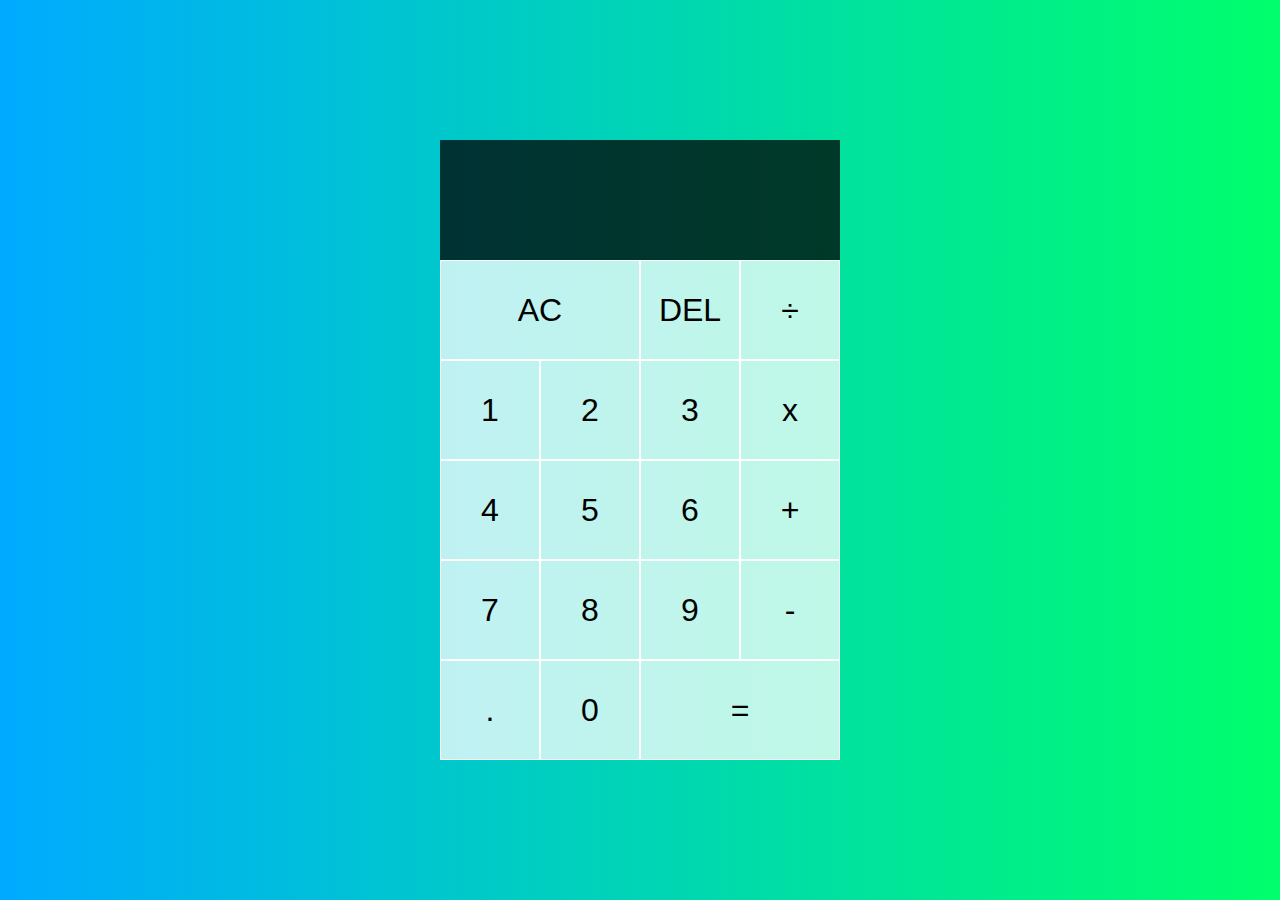
<file: 01-calculator app/index.html>
<!DOCTYPE html>
<html lang="en">
   <head>
      <meta charset="UTF-8" />
      <meta http-equiv="X-UA-Compatible" content="IE=edge" />
      <meta name="viewport" content="width=device-width, initial-scale=1.0" />
      <link rel="stylesheet" href="main.css" />
      <link rel="icon" href="calculator.png" />
      <title>My Calculator</title>
   </head>
   <body>
      <div class="calc-grid">
         <div class="output">
            <div data-previous-operand class="previous-operand"></div>
            <div data-current-operand class="current-operand"></div>
         </div>
         <button data-all-clear class="span-two">AC</button>
         <button data-delete>DEL</button>
         <button data-operation>÷</button>
         <button data-number>1</button>
         <button data-number>2</button>
         <button data-number>3</button>
         <button data-operation>x</button>
         <button data-number>4</button>
         <button data-number>5</button>
         <button data-number>6</button>
         <button data-operation>+</button>
         <button data-number>7</button>
         <button data-number>8</button>
         <button data-number>9</button>
         <button data-operation>-</button>
         <button data-number>.</button>
         <button data-number>0</button>
         <button data-equal class="span-two">=</button>
      </div>
      <script src="main.js"></script>
   </body>
</html>
</file>
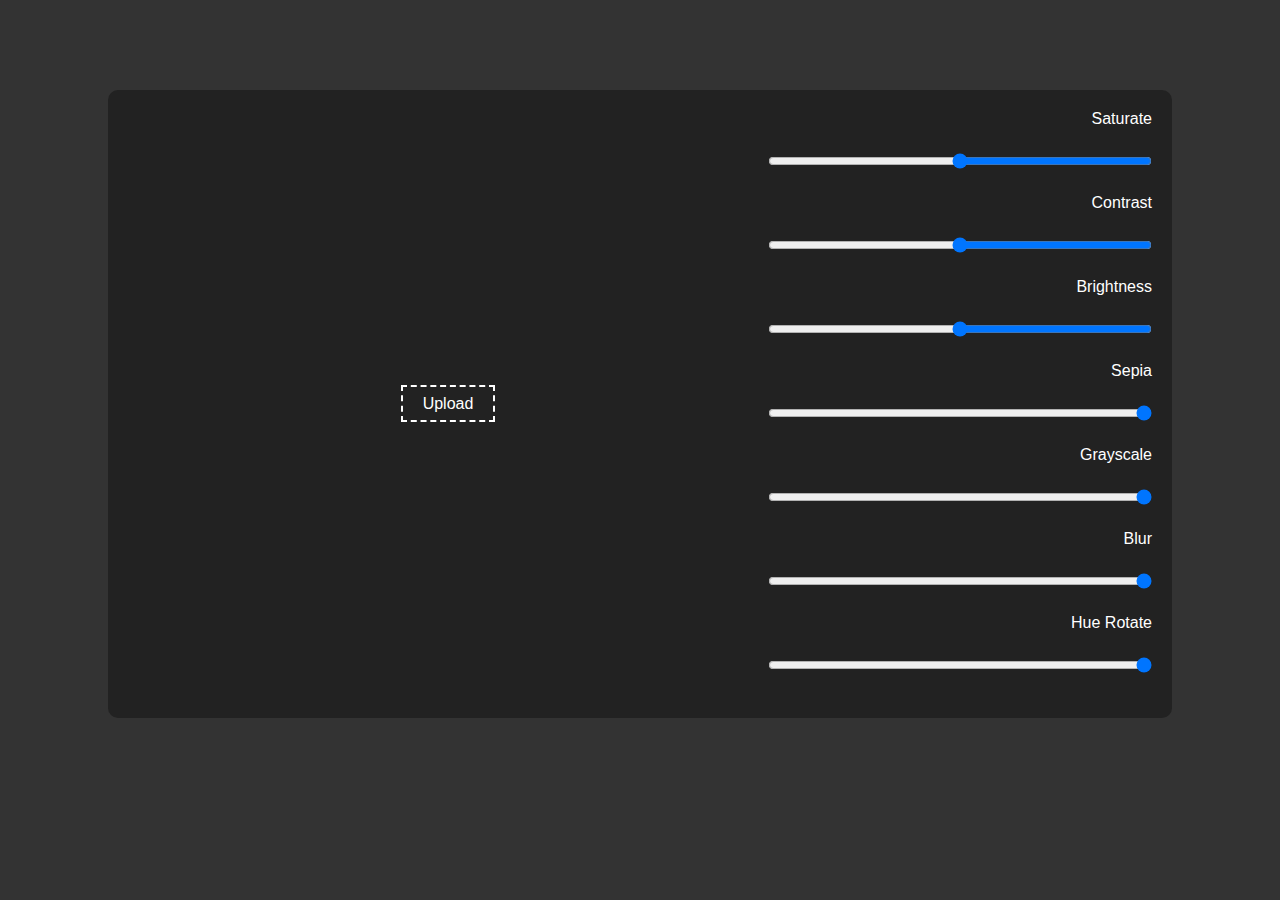
<file: 02-image editor app/index.html>
<!DOCTYPE html>
<html lang="en">
   <head>
      <meta charset="UTF-8" />
      <meta http-equiv="X-UA-Compatible" content="IE=edge" />
      <meta name="viewport" content="width=device-width, initial-scale=1.0" />
      <title>Image Editor</title>
      <link rel="stylesheet" href="main.css" />
      <link rel="icon" href="imgs/photo-editing.png" />
   </head>
   <body>
      <div class="container">
         <div class="img">
            <div class="img-box">
               <img id="img" />
               <canvas id="canvas"></canvas>
            </div>
            <div class="upload">
               <label for="upload">Upload</label>
               <input type="file" id="upload" />
            </div>
         </div>
         <div class="filters">
            <ul>
               <li>
                  <label for="saturate">saturate</label>
                  <input
                     type="range"
                     id="saturate"
                     min="0"
                     max="200"
                     value="100"
                  />
               </li>
               <li>
                  <label for="contrast">contrast</label>
                  <input
                     type="range"
                     id="contrast"
                     min="0"
                     max="200"
                     value="100"
                  />
               </li>
               <li>
                  <label for="brightness">brightness</label>
                  <input
                     type="range"
                     id="brightness"
                     min="0"
                     max="200"
                     value="100"
                  />
               </li>
               <li>
                  <label for="sepia">sepia</label>
                  <input type="range" id="sepia" min="0" max="200" value="0" />
               </li>
               <li>
                  <label for="grayscale">grayscale</label>
                  <input
                     type="range"
                     id="grayscale"
                     step="0.1"
                     min="0"
                     max="1"
                     value="0"
                  />
               </li>
               <li>
                  <label for="blur">blur</label>
                  <input
                     type="range"
                     id="blur"
                     step="0.1"
                     min="0"
                     max="1"
                     value="0"
                  />
               </li>
               <li>
                  <label for="hue-rotate">hue rotate</label>
                  <input
                     type="range"
                     id="hue-rotate"
                     min="0"
                     max="350"
                     value="0"
                  />
               </li>
               <li>
                  <a download="true" id="download">Download</a>
                  <span>Reset</span>
               </li>
            </ul>
         </div>
      </div>
      <script src="main.js"></script>
   </body>
</html>
</file>
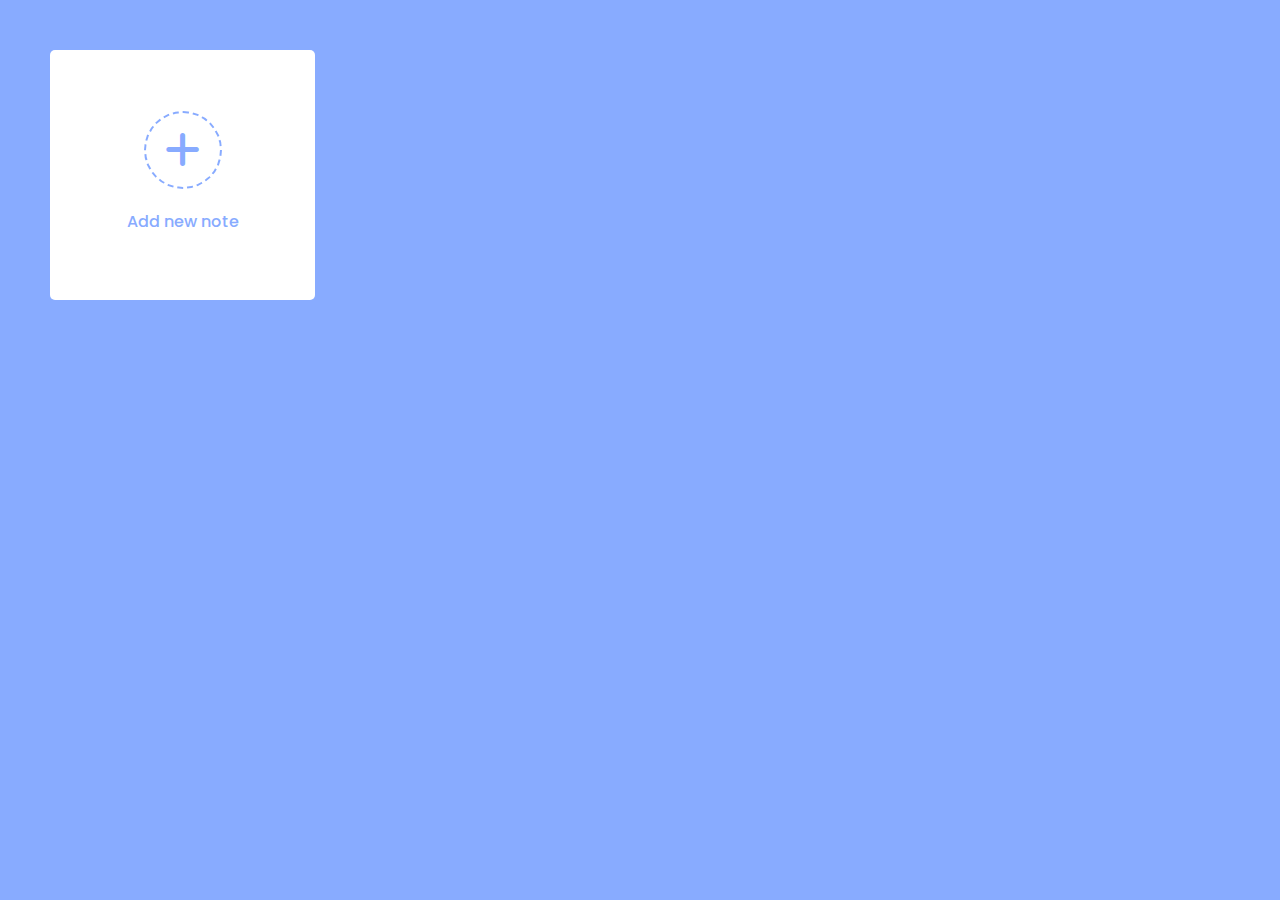
<file: 04-note app/index.html>
<!DOCTYPE html>
<html lang="en">
	<head>
		<meta charset="UTF-8" />
		<meta http-equiv="X-UA-Compatible" content="IE=edge" />
		<meta name="viewport" content="width=device-width, initial-scale=1.0" />
		<title>Note App</title>
		<link rel="stylesheet" href="main.css" />
		<link rel="stylesheet" href="all.min.css" />
		<link rel="icon" href="imgs/logo.png" />
	</head>
	<body>
		<div class="popup-box">
			<div class="popup">
				<div class="content">
					<header>
						<p>Add a new Note</p>
						<i class="fa-solid fa-xmark"></i>
					</header>
					<form action="#">
						<div class="row title">
							<label for="Title">Title</label>
							<input type="text" />
						</div>
						<div class="row description">
							<label>Description</label>
							<textarea></textarea>
						</div>
						<button>Add Note</button>
					</form>
				</div>
			</div>
		</div>

		<div class="wrapper">
			<li class="add-box">
				<div class="icon"><i class="fa-solid fa-plus"></i></div>
				<p>Add new note</p>
			</li>
		</div>

		<script src="js/main.js"></script>
	</body>
</html>
</file>
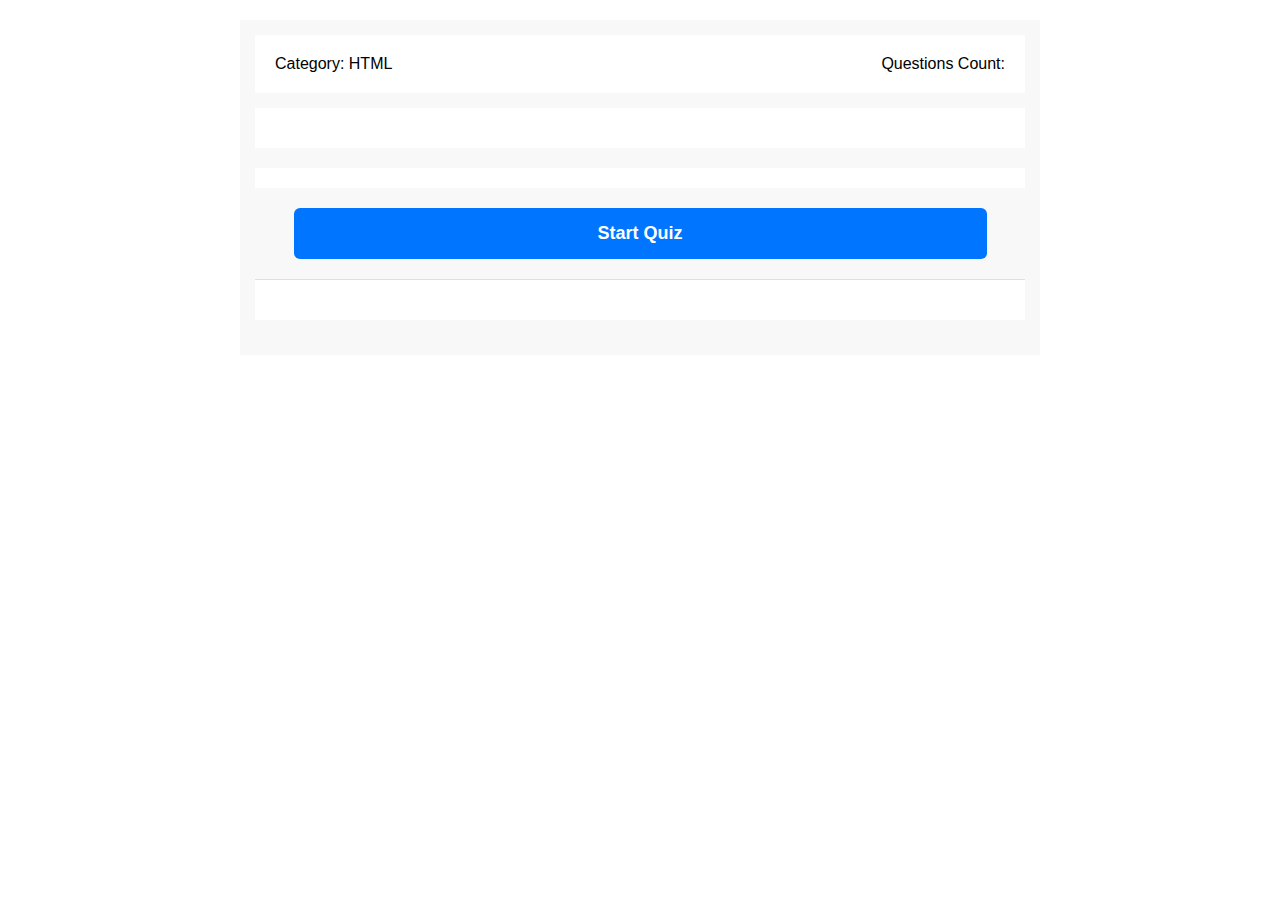
<file: 05-quiz app/index.html>
<!DOCTYPE html>
<html lang="en">
	<head>
		<meta charset="UTF-8" />
		<meta http-equiv="X-UA-Compatible" content="IE=edge" />
		<meta name="viewport" content="width=device-width, initial-scale=1.0" />
		<title>Quiz App</title>
		<link rel="stylesheet" href="style.css" />
		<link rel="icon" href="quiz.png" />
	</head>
	<body>
		<div class="quiz-app">
			<div class="quiz-info">
				<div class="category">Category: <span>HTML</span></div>
				<div class="count">Questions Count: <span></span></div>
			</div>
			<div class="quiz-area"></div>
			<div class="answers-area"></div>
			<button class="submit-button hide">Submit Answer</button>
			<button class="start-button">Start Quiz</button>
			<div class="bullets">
				<div class="spans"></div>
				<div class="countdown"></div>
			</div>
			<div class="results"></div>
		</div>
		<script src="main.js"></script>
	</body>
</html>
</file>
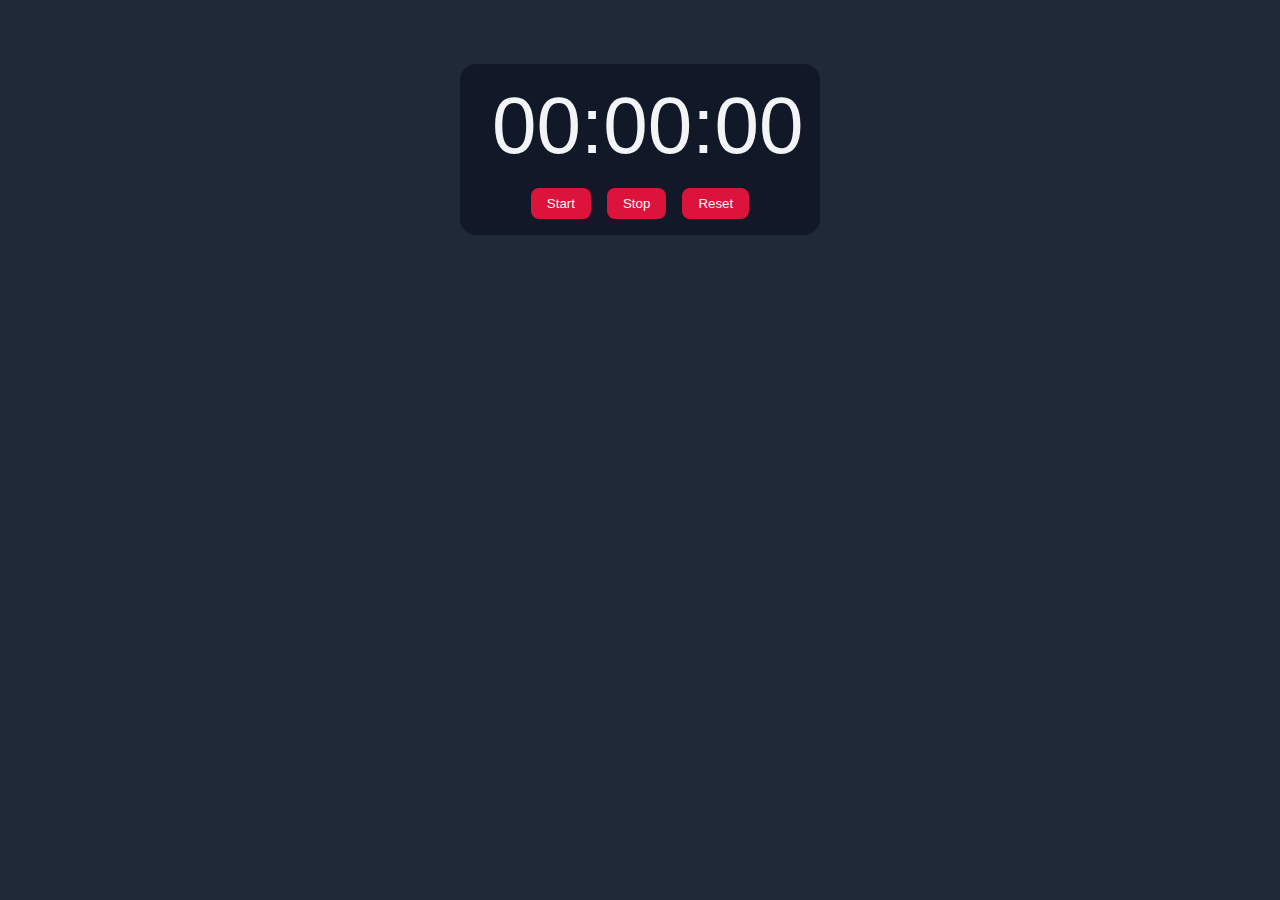
<file: 06-stopwatch app/index.html>
<!DOCTYPE html>
<html lang="en">
	<head>
		<meta charset="UTF-8" />
		<meta http-equiv="X-UA-Compatible" content="IE=edge" />
		<meta name="viewport" content="width=device-width, initial-scale=1.0" />
		<title>Stopwatch</title>
		<link rel="stylesheet" href="main.css" />
		<link rel="icon" href="stopwatch.png" />
	</head>
	<body>
		<div class="watch">
			<div class="time">00:00:00</div>
			<div class="controls">
				<button id="start">Start</button>
				<button id="stop">Stop</button>
				<button id="reset">Reset</button>
			</div>
		</div>

		<script src="main.js"></script>
	</body>
</html>
</file>
<file: 01-calculator app/main.css>
*,
*::before,
*::after {
   box-sizing: border-box;
   font-family: "Gotham Rounded", sans-serif;
   font-weight: normal;
}
body {
   padding: 0;
   margin: 0;
   background: linear-gradient(to right, #00aaff, #00ff6c);
}
.calc-grid {
   display: grid;
   justify-content: center;
   align-content: center;
   min-height: 100vh;
   grid-template-columns: repeat(4, 100px);
   grid-template-rows: minmax(120px, auto) repeat(5, 100px);
}
.calc-grid > button {
   cursor: pointer;
   font-size: 2rem;
   border: 1px solid #fff;
   outline: none;
   background-color: rgba(255, 255, 255, 0.75);
}
.calc-grid > button:hover {
   background-color: rgba(255, 255, 255, 0.9);
}
.span-two {
   grid-column: span 2;
}
.output {
   grid-column: span 4;
   background-color: rgba(0, 0, 0, 0.75);
   display: flex;
   align-items: flex-end;
   justify-content: space-around;
   flex-direction: column;
   padding: 10px;
   word-wrap: break-word;
   word-break: break-all;
}
.output .previous-operand {
   color: rgba(255, 255, 255, 0.75);
   font-size: 1.5rem;
}
.output .current-operand {
   color: #fff;
   font-size: 2.5rem;
}
</file>
<file: 02-image editor app/main.css>
* {
   padding: 0;
   margin: 0;
   font-family: sans-serif;
}
body {
   background: #333;
}
.container {
   background: #222;
   width: 80vw;
   margin: 10vh auto;
   padding: 20px;
   border-radius: 10px;
   display: grid;
   grid-template-columns: 5fr 3fr;
}
.img {
   display: flex;
   flex-direction: column;
   gap: 50px;
   justify-content: center;
   align-items: center;
}
.img img,
canvas {
   max-width: 45vw;
   max-height: 60vh;
}
.upload input {
   display: none;
}
.upload label {
   color: #fff;
   padding: 8px 20px;
   border: 2px dashed #fff;
   cursor: pointer;
}
.filters ul,
.filters ul li {
   display: flex;
   flex-direction: column;
   gap: 25px;
   direction: rtl;
}
.filtersul li input[type="range"]::-webkit-slider-runnable-track {
   color: red;
   background-color: red;
}
.filters ul li label {
   text-transform: capitalize;
   color: #fff;
}
.filters ul li:last-child {
   flex-direction: row;
   justify-content: space-around;
}
.filters ul li a,
span {
   color: #fff;
   padding: 10px 20px;
   background: #060;
   cursor: pointer;
}
@media screen and (max-width: 650px) {
   .container {
      grid-template-columns: 1fr;
      gap: 50px;
   }
   .img img,canvas {
      max-width: 80vw;
   }
}
</file>
<file: 04-note app/main.css>
@import url("https://fonts.googleapis.com/css2?family=Poppins:wght@100;200;300;400;500;600;700;800;900&display=swap");
* {
  padding: 0;
  margin: 0;
  -webkit-box-sizing: border-box;
          box-sizing: border-box;
  font-family: "Poppins", sans-serif;
  list-style: none;
}

body {
  background-color: #88abff;
}

.wrapper {
  margin: 50px;
  display: -ms-grid;
  display: grid;
  gap: 15px;
  -ms-grid-columns: (265px)[auto-fill];
      grid-template-columns: repeat(auto-fill, 265px);
}

.wrapper li {
  height: 250px;
  background-color: #fff;
  border-radius: 5px;
  padding: 15px 20px 20px;
}

.add-box {
  display: -webkit-box;
  display: -ms-flexbox;
  display: flex;
  -webkit-box-pack: center;
      -ms-flex-pack: center;
          justify-content: center;
  -webkit-box-align: center;
      -ms-flex-align: center;
          align-items: center;
  -webkit-box-orient: vertical;
  -webkit-box-direction: normal;
      -ms-flex-direction: column;
          flex-direction: column;
  cursor: pointer;
}

.add-box .icon {
  height: 78px;
  width: 78px;
  color: #88abff;
  font-size: 40px;
  border-radius: 50%;
  border: 2px dashed #88abff;
  display: -webkit-box;
  display: -ms-flexbox;
  display: flex;
  -webkit-box-pack: center;
      -ms-flex-pack: center;
          justify-content: center;
  -webkit-box-align: center;
      -ms-flex-align: center;
          align-items: center;
  -webkit-box-orient: vertical;
  -webkit-box-direction: normal;
      -ms-flex-direction: column;
          flex-direction: column;
}

.add-box p {
  color: #88abff;
  font-weight: 500;
  margin-top: 20px;
}

.note {
  display: -webkit-box;
  display: -ms-flexbox;
  display: flex;
  -webkit-box-pack: justify;
      -ms-flex-pack: justify;
          justify-content: space-between;
  -webkit-box-orient: vertical;
  -webkit-box-direction: normal;
      -ms-flex-direction: column;
          flex-direction: column;
}

.note .details {
  max-height: 165px;
  overflow-y: auto;
}

.note p {
  font-size: 22px;
  font-weight: 500;
}

.note span {
  color: #575757;
  display: block;
  margin-top: 5px;
  font-size: 16px;
}

.note .bottom-content {
  display: -webkit-box;
  display: -ms-flexbox;
  display: flex;
  -webkit-box-pack: center;
      -ms-flex-pack: center;
          justify-content: center;
  -webkit-box-align: center;
      -ms-flex-align: center;
          align-items: center;
  -webkit-box-orient: vertical;
  -webkit-box-direction: normal;
      -ms-flex-direction: column;
          flex-direction: column;
  -webkit-box-pack: justify;
      -ms-flex-pack: justify;
          justify-content: space-between;
  -ms-flex-direction: row;
      flex-direction: row;
  border-top: 1px solid #ccc;
  padding-top: 10px;
}

.note .bottom-content span {
  color: #6d6d6d;
  font-size: 14px;
}

.note .bottom-content .settings {
  position: relative;
}

.note .bottom-content .settings.show .menu {
  -webkit-transform: scale(1);
          transform: scale(1);
}

.note .bottom-content .settings i {
  color: #6d6d6d;
  font-size: 15px;
  cursor: pointer;
}

.note .bottom-content .settings .menu {
  -webkit-box-shadow: 0 0 6px rgba(0, 0, 0, 0.15);
          box-shadow: 0 0 6px rgba(0, 0, 0, 0.15);
  position: absolute;
  bottom: 0;
  border-radius: 4px;
  padding: 5px 0px;
  background: #fff;
  right: -5px;
  -webkit-transform: scale(0);
          transform: scale(0);
  -webkit-transition: -webkit-transform 0.2s ease;
  transition: -webkit-transform 0.2s ease;
  transition: transform 0.2s ease;
  transition: transform 0.2s ease, -webkit-transform 0.2s ease;
  -webkit-transform-origin: bottom right;
          transform-origin: bottom right;
}

.note .bottom-content .settings .menu li {
  height: 25px;
  border-radius: 0;
  display: -webkit-box;
  display: -ms-flexbox;
  display: flex;
  -webkit-box-align: center;
      -ms-flex-align: center;
          align-items: center;
  -webkit-box-pack: start;
      -ms-flex-pack: start;
          justify-content: flex-start;
  background: #fff;
  cursor: pointer;
  font-size: 16px;
  padding: 17px 15px;
}

.note .bottom-content .settings .menu li:hover {
  background: #f5f5f5;
}

.note .bottom-content .settings .menu li i {
  padding-right: 8px;
}

.popup-box {
  position: fixed;
  top: 0;
  left: 0;
  background: rgba(0, 0, 0, 0.4);
  height: 100%;
  width: 100%;
  z-index: 3;
  opacity: 0;
  pointer-events: none;
}

.popup-box.show {
  opacity: 1;
  pointer-events: auto;
}

.popup-box.show .popup {
  opacity: 1;
  pointer-events: auto;
}

.popup-box .popup {
  position: absolute;
  top: 50%;
  left: 50%;
  -webkit-transform: translate(-50%, -50%);
          transform: translate(-50%, -50%);
  z-index: 3;
  max-width: 400px;
  width: 100%;
  display: -webkit-box;
  display: -ms-flexbox;
  display: flex;
  -webkit-box-align: center;
      -ms-flex-align: center;
          align-items: center;
  -webkit-box-pack: center;
      -ms-flex-pack: center;
          justify-content: center;
  -webkit-transition: all 0.25s ease;
  transition: all 0.25s ease;
  opacity: 0;
  pointer-events: none;
}

.popup-box .popup .content {
  width: 100%;
  background: #fff;
  border-radius: 5px;
  width: calc(100% -15px);
}

.popup-box .popup .content header {
  border-bottom: 1px solid #ccc;
  padding: 15px 25px;
  display: -webkit-box;
  display: -ms-flexbox;
  display: flex;
  -webkit-box-align: center;
      -ms-flex-align: center;
          align-items: center;
  -webkit-box-pack: justify;
      -ms-flex-pack: justify;
          justify-content: space-between;
}

.popup-box .popup .content header p {
  font-weight: 500;
  font-size: 20px;
}

.popup-box .popup .content header i {
  color: #8b8989;
  cursor: pointer;
  font-size: 23px;
}

.popup-box .popup .content form {
  margin: 15px 25px 35px;
}

.popup-box .popup .content form .row {
  margin-bottom: 20px;
}

.popup-box .popup .content form .row label {
  display: block;
  font-size: 18px;
  margin-bottom: 6px;
}

.popup-box .popup .content form :where(input, textarea) {
  width: 100%;
  border: 1px solid #999;
  border-radius: 4px;
  outline: none;
  height: 50px;
  font-size: 17px;
  padding: 0 15px;
}

.popup-box .popup .content form textarea {
  height: 150px;
  resize: none;
  padding: 8px 15px;
}

.popup-box .popup .content form button {
  width: 100%;
  height: 50px;
  background: #6a93f8;
  border: none;
  outline: none;
  color: #fff;
  font-size: 17px;
  border-radius: 4px;
  cursor: pointer;
}
/*# sourceMappingURL=main.css.map */
</file>
<file: 05-quiz app/style.css>
* {
	box-sizing: border-box;
	margin: 0;
	padding: 0;
}
body {
	font-family: Arial, Tahoma, sans-serif;
	/* background-color: #333; */
}

.quiz-app {
	margin: 20px auto;
	width: 800px;
	background-color: #f8f8f8;
	padding: 15px;
}
.quiz-app .quiz-info {
	display: flex;
	background: #fff;
	padding: 20px;
}
.quiz-app .quiz-info .category {
	flex: 1;
}
.quiz-app .quiz-info .count {
	flex: 1;
	text-align: right;
}
.quiz-app .quiz-area {
	background-color: #fff;
	padding: 20px;
	margin-top: 15px;
}
.quiz-app .quiz-area h2 {
	margin: 0;
}
.quiz-app .answers-area {
	background-color: #fff;
	padding: 0 20px 20px;
	margin-top: 20px;
}
.quiz-app .answers-area .answer {
	background-color: #f9f9f9;
	padding: 15px;
}

.quiz-app .answers-area .answer:not(:last-child) {
	border-bottom: 1px solid #dfdfdf;
}
.quiz-app .answers-area .answer input:checked + label {
	color: #0075ff;
}
.quiz-app .answers-area .answer label {
	cursor: pointer;
	font-weight: bold;
	color: #777;
	font-size: 14px;
	margin-left: 5px;
	position: relative;
	top: -1px;
}
.quiz-app .submit-button,
.quiz-app .start-button {
	background-color: #0075ff;
	display: block;
	width: 90%;
	padding: 15px;
	border: none;
	color: #fff;
	font-weight: bold;
	font-size: 18px;
	cursor: pointer;
	border-radius: 6px;
	margin: 20px auto;
}
.hide {
	display: none !important;
}
.quiz-app .submit-button:focus {
	outline: none;
}
.quiz-app .bullets {
	border-top: 1px solid #dfdfdf;
	background-color: #fff;
	display: flex;
	padding: 20px;
	margin-bottom: 20px;
}
.quiz-app .bullets .spans {
	flex: 1;
	display: flex;
}
.quiz-app .bullets .spans span {
	width: 20px;
	height: 20px;
	border-radius: 50%;
	background-color: #ddd;
	margin-right: 5px;
}
.quiz-app .bullets .spans span.on {
	background-color: #0075ff;
}
.quiz-app .results span {
	font-weight: bold;
}
.quiz-app .results span.bad {
	color: #dc0a0a;
}
.quiz-app .results span.good {
	color: #009688;
}
.quiz-app .results span.perfect {
	color: #0075ff;
}
</file>
<file: 06-stopwatch app/main.css>
:root {
	--primary: crimson;
	--dark: #1f2937;
	--darkdark: #111827;
	--light: #f3f4f6;
}
* {
	padding: 0;
	margin: 0;
	box-sizing: border-box;
	font-family:  sans-serif;
}
body {
	background-color: var(--dark);
   color: var(--light);
}
.watch {
   text-align: center;
   background-color: var(--darkdark);
   width: 100%;
   max-width: 360px;
   margin: 4rem auto;
   padding: 1rem 2rem;
   border-radius: 1rem;
}
.time {
   font-size: 5rem;
   font-weight: 300;
   margin-bottom: 1rem;
}
.controls {
   display: flex;
   align-items: center;
   justify-content: center;
}
.controls button {
   appearance: none;
   background: none;
   border: none;
   outline: none;
   user-select: none;
   cursor: pointer;

   color: var(--light);
   background-color: var(--primary);
   margin: 0 0.5rem;
   padding: 0.5rem 1rem;
   border-radius: 0.5rem;

   transition: 0.4s;
}

.controls button:hover {
   opacity: 0.7;
}

.controls button:active {
   background-color: var(--dark);
}
</file>
